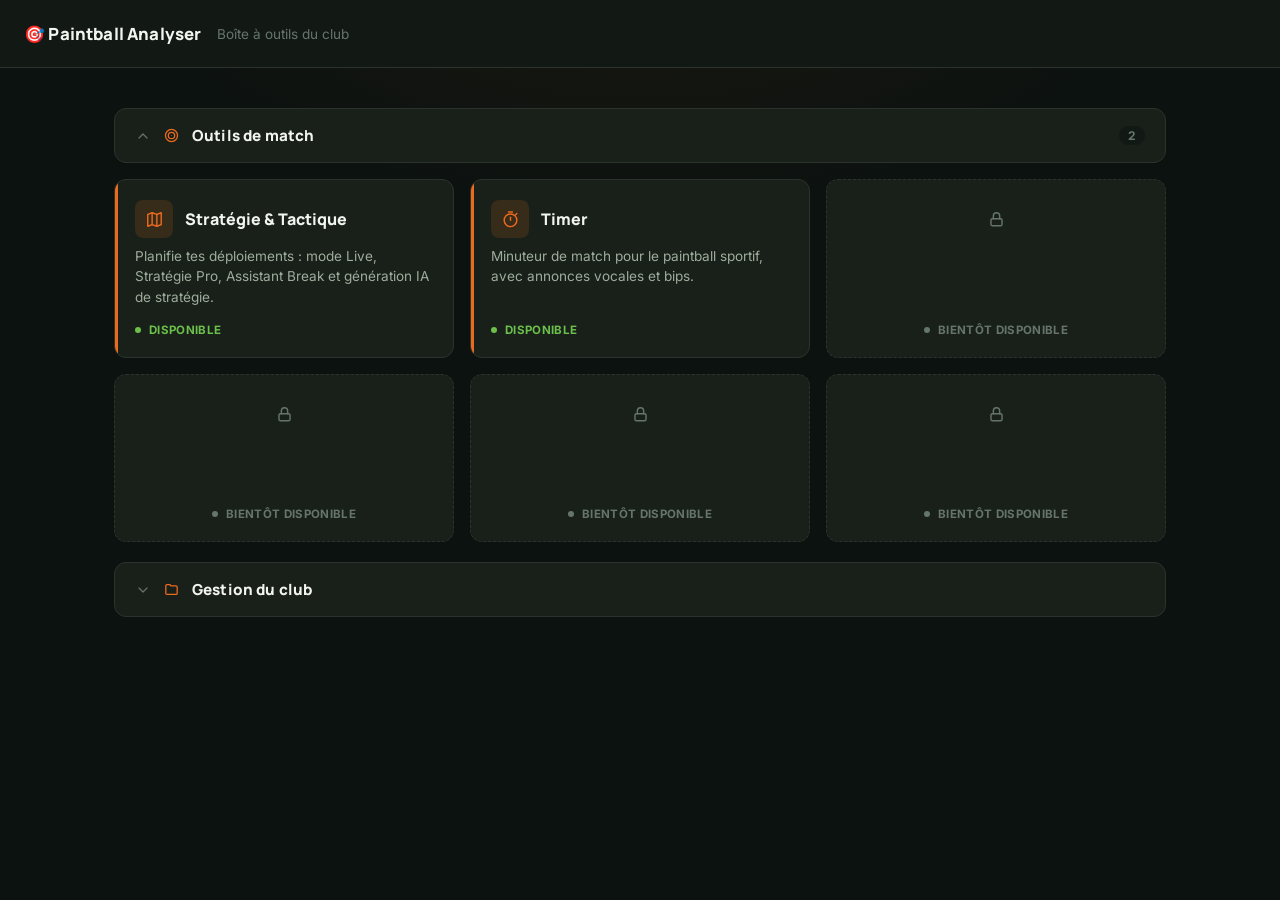
<file: index.html>
<!DOCTYPE html>
<html lang="fr">
<head>
    <meta charset="UTF-8">
    <meta name="viewport" content="width=device-width, initial-scale=1.0">
    <title>Paintball Analyser — Boîte à outils</title>
    <link rel="icon" href="data:image/svg+xml,<svg xmlns=%22http://www.w3.org/2000/svg%22 viewBox=%220 0 100 100%22><text y=%22.9em%22 font-size=%2290%22>🎯</text></svg>">
    <link rel="preconnect" href="https://fonts.googleapis.com">
    <link rel="preconnect" href="https://fonts.gstatic.com" crossorigin>
    <link href="https://fonts.googleapis.com/css2?family=Manrope:wght@700;800&family=Inter:wght@400;500;600;700&display=swap" rel="stylesheet">
    <link rel="stylesheet" href="assets/css/core.css">
    <link rel="stylesheet" href="hub.css">
</head>
<body class="app-bg">
    <svg style="display:none">
        <defs>
            <symbol id="icon-target" viewBox="0 0 24 24"><circle cx="12" cy="12" r="8.5"/><circle cx="12" cy="12" r="4.5"/><circle cx="12" cy="12" r="0.6" fill="currentColor" stroke="none"/></symbol>
            <symbol id="icon-folder" viewBox="0 0 24 24"><path d="M4 6.5A1.5 1.5 0 0 1 5.5 5h4l2 2h7A1.5 1.5 0 0 1 20 8.5v9A1.5 1.5 0 0 1 18.5 19h-13A1.5 1.5 0 0 1 4 17.5v-11Z"/></symbol>
            <symbol id="icon-map" viewBox="0 0 24 24"><path d="M9 3.5 3.5 5.5v15L9 18.5l6 2 5.5-2v-15l-5.5 2-6-2Z"/><path d="M9 3.5v15"/><path d="M15 5.5v15"/></symbol>
            <symbol id="icon-timer" viewBox="0 0 24 24"><circle cx="12" cy="13" r="8"/><path d="M12 13V9"/><path d="M9.5 2.5h5"/><path d="M18.5 6 20 4.5"/></symbol>
            <symbol id="icon-lock" viewBox="0 0 24 24"><rect x="5" y="11" width="14" height="9" rx="2"/><path d="M8 11V7.5a4 4 0 0 1 8 0V11"/></symbol>
            <symbol id="icon-chevron-down" viewBox="0 0 24 24"><path d="m6 9 6 6 6-6"/></symbol>
        </defs>
    </svg>

    <header class="topbar hub-topbar">
        <div class="brand">🎯 Paintball Analyser</div>
        <span class="tagline">Boîte à outils du club</span>
    </header>

    <main class="hub-main" id="toolsGroups"></main>

    <script src="hub.js"></script>
</body>
</html>
</file>
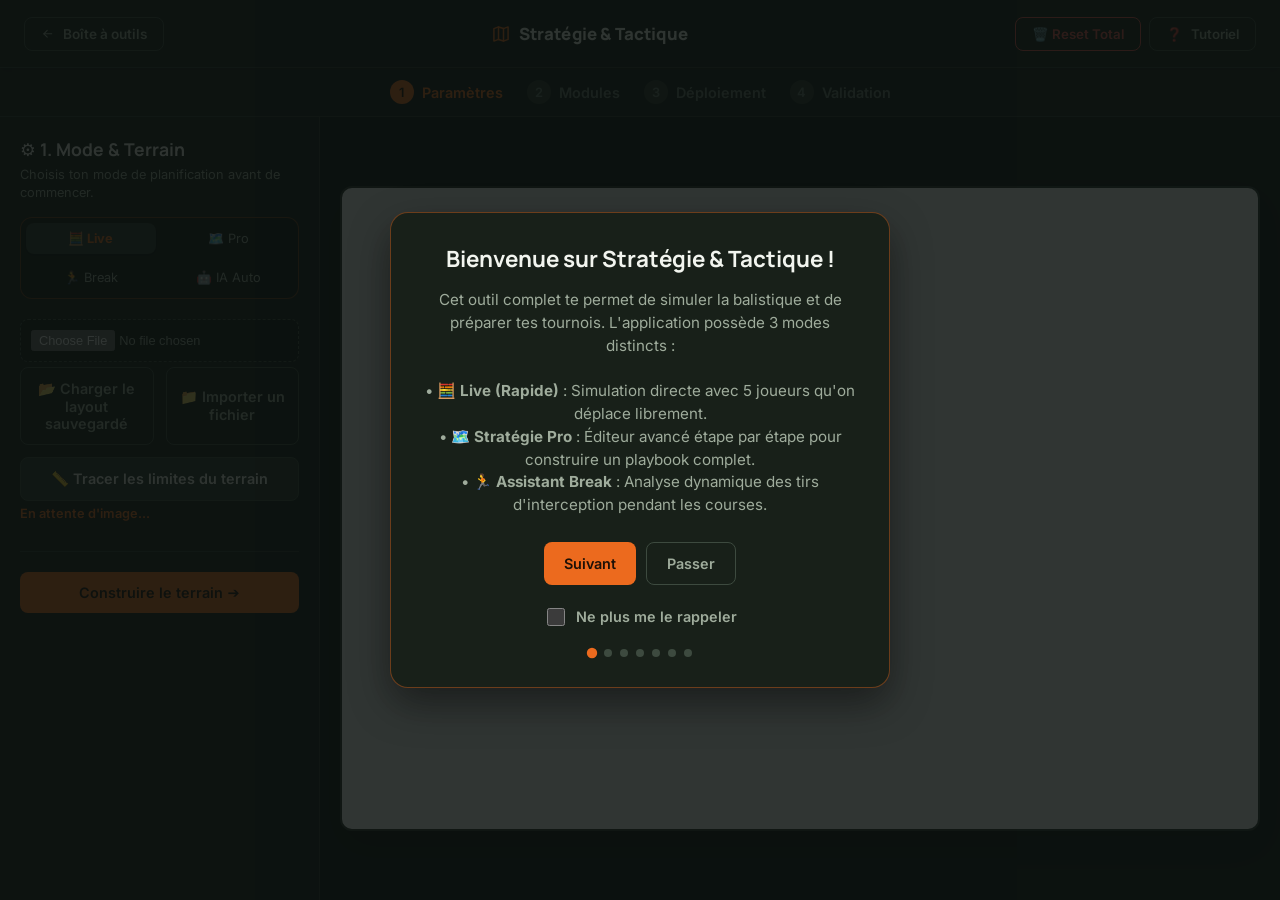
<file: tools/strategie/index.html>
<!DOCTYPE html>
<html lang="fr">
<head>
    <meta charset="UTF-8">
    <meta name="viewport" content="width=device-width, initial-scale=1.0">
    <title>Stratégie & Tactique — Paintball Analyser</title>
    <link rel="icon" href="data:image/svg+xml,<svg xmlns=%22http://www.w3.org/2000/svg%22 viewBox=%220 0 100 100%22><text y=%22.9em%22 font-size=%2290%22>🎯</text></svg>">
    <link rel="preconnect" href="https://fonts.googleapis.com">
    <link rel="preconnect" href="https://fonts.gstatic.com" crossorigin>
    <link href="https://fonts.googleapis.com/css2?family=Manrope:wght@700;800&family=Inter:wght@400;500;600;700&display=swap" rel="stylesheet">
    <link rel="stylesheet" href="../../assets/css/core.css">
    <link rel="stylesheet" href="style.css">
</head>
<body>
    <svg style="display:none">
        <defs>
            <symbol id="icon-arrow-left" viewBox="0 0 24 24"><path d="M19 12H5"/><path d="m11 6-6 6 6 6"/></symbol>
            <symbol id="icon-map" viewBox="0 0 24 24"><path d="M9 3.5 3.5 5.5v15L9 18.5l6 2 5.5-2v-15l-5.5 2-6-2Z"/><path d="M9 3.5v15"/><path d="M15 5.5v15"/></symbol>
        </defs>
    </svg>

    <div id="app">
        <header class="topbar topbar--tool">
            <a href="../../index.html" class="back-link"><svg class="icon"><use href="#icon-arrow-left"/></svg><span class="label">Boîte à outils</span></a>
            <div class="topbar-title hide-label-on-mobile"><svg class="icon"><use href="#icon-map"/></svg><span class="label">Stratégie & Tactique</span></div>
            <div class="topbar-actions">
                <button id="resetBtn" class="btn-danger-outline">🗑️ <span class="label">Reset Total</span></button>
                <button id="tutorialBtn" class="btn-outline topbar-icon-btn">❓<span class="label">Tutoriel</span></button>
            </div>
        </header>

        <nav class="stepper-row">
            <div class="stepper">
                <div class="step active" id="indicator-step1"><span class="step-num">1</span><span class="step-label">Paramètres</span></div>
                <div class="step" id="indicator-step2"><span class="step-num">2</span><span class="step-label">Modules</span></div>
                <div class="step" id="indicator-step3"><span class="step-num">3</span><span class="step-label">Déploiement</span></div>
                <div class="step" id="indicator-step4"><span class="step-num">4</span><span class="step-label">Validation</span></div>
            </div>
        </nav>

        <main class="main-content">
            <aside class="sidebar">

                <div class="step-panel" id="panel-step1">
                    <h3>⚙️ 1. Mode & Terrain</h3>
                    <p class="help-text">Choisis ton mode de planification avant de commencer.</p>
                    
                    <div class="mode-switch mode-switch-grid">
                        <div class="stance-btn active" id="btn-mode-calc" onclick="setAppMode('calc')">🧮 Live</div>
                        <div class="stance-btn" id="btn-mode-strat" onclick="setAppMode('strat')">🗺️ Pro</div>
                        <div class="stance-btn" id="btn-mode-break" onclick="setAppMode('break')">🏃 Break</div>
                        <div class="stance-btn stance-btn-ai" id="btn-mode-ai" onclick="setAppMode('ai')">🤖 IA Auto</div>
                    </div>

                    <input type="file" id="imageInput" accept="image/*" class="file-input file-input-tight">
                    <div class="btn-row">
                        <button class="btn btn-outline btn-compact" onclick="loadLayoutLocal()">📂 Charger le layout sauvegardé</button>
                        <button class="btn btn-outline btn-compact" onclick="document.getElementById('importLayoutInput').click()">📁 Importer un fichier</button>
                        <input type="file" id="importLayoutInput" accept=".json" style="display:none">
                    </div>
                    <button id="drawFieldBtn" class="btn btn-secondary">📏 Tracer les limites du terrain</button>
                    <p id="detectionStatus" class="status-text">En attente d'image...</p>
                    
                    <div class="step-actions">
                        <button class="btn btn-primary" onclick="goToStep(2)">Construire le terrain ➔</button>
                    </div>
                </div>

                <div class="step-panel" id="panel-step2" style="display: none;">
                    <h3>🚧 2. Construction</h3>
                    <p class="help-text">Clique pour poser les modules. <b>Ctrl+Clic</b> pour supprimer.</p>
                    
                    <div class="obstacle-grid">
                        <div class="obstacle-btn active" data-type="snake" data-height="low">🐍 Snake<span class="height-badge height-low">BAS</span></div>
                        <div class="obstacle-btn" data-type="dorito" data-height="high">🔺 Voile<span class="height-badge height-high">HAUT</span></div>
                        <div class="obstacle-btn" data-type="can" data-height="high">🥫 Cannette<span class="height-badge height-high">HAUT</span></div>
                        <div class="obstacle-btn" data-type="temple" data-height="high">⛩️ Temple<span class="height-badge height-high">HAUT</span></div>
                        <div class="obstacle-btn" data-type="brick" data-height="medium">🧱 M/Brique<span class="height-badge height-medium">MOY</span></div>
                        <div class="obstacle-btn" data-type="x" data-height="medium">❌ Star<span class="height-badge height-medium">MOY</span></div>
                        <div class="obstacle-btn" data-type="goat" data-height="low">🐐 Chavrou<span class="height-badge height-low">BAS</span></div>
                        <div class="obstacle-btn" data-type="totem" data-height="high">🗿 Totem<span class="height-badge height-high">HAUT</span></div>
                    </div>

                    <div class="slider-group">
                        <label>Dimensions : <span id="sizeValue" class="accent-text">Taille: 25 | Angle: 0°</span></label>
                        <input type="range" id="sizeSlider" min="15" max="50" value="25">
                        <p class="help-text">Molette = Taille | Shift+Molette = Angle</p>
                    </div>

                    <div class="btn-row btn-row-top">
                        <button class="btn btn-outline btn-compact" onclick="saveLayoutLocal()">💾 Sauvegarder Layout (Local)</button>
                        <button class="btn btn-outline btn-compact" onclick="exportLayout()">📤 Exporter (Fichier)</button>
                    </div>

                    <div class="step-actions">
                        <button class="btn btn-outline" onclick="goToStep(1)">⬅️ Retour</button>
                        <button class="btn btn-primary" onclick="goToStep(3)">Valider Modules 🔒</button>
                    </div>
                </div>

                <div class="step-panel" id="panel-step3" style="display: none;">
                    <h3 id="step3-title">👥 3. Déploiement</h3>
                    <p class="help-text" id="step3-desc">Place tes joueurs. L'analyse est en direct.</p>

                    <div class="tool-group" id="posture-selector">
                        <label>Posture du tireur</label>
                        <div class="stance-selector">
                            <div class="stance-btn active" data-stance="standing">🧍 Debout</div>
                            <div class="stance-btn" data-stance="kneeling">🧎 Genou</div>
                            <div class="stance-btn" data-stance="prone">🤸 Couché</div>
                        </div>
                    </div>

                    <div id="strategy-tools-step3" class="tool-section" style="display: none;">
                        <label class="accent-text">Planification : Joueur <span id="currentPlayerNum">1</span></label>
                        <div class="stance-selector">
                            <div class="stance-btn active" id="btn-tool-place" onclick="setTool('place')">🧍 Placer</div>
                            <div class="stance-btn" id="btn-tool-select" onclick="setTool('select')">🖱️ Lignes</div>
                            <div class="stance-btn" id="btn-tool-arrow" onclick="setTool('arrow')">↗️ Course</div>
                        </div>
                    </div>

                    <div id="break-tools-step3" class="tool-section" style="display: none;">
                        <label class="success-text">Analyse du Break</label>
                        <div class="stance-selector">
                            <div class="stance-btn active" id="btn-tool-break-myrun" onclick="setBreakTool('myrun')">🔵 Notre Course</div>
                            <div class="stance-btn" id="btn-tool-break-opprun" onclick="setBreakTool('opprun')">🔴 Course Adverse</div>
                        </div>
                    </div>

                    <div id="ai-tools-step3" class="tool-section" style="display: none;">
                        <label class="ai-text">Génération IA</label>
                        <p class="help-text help-text-tight">L'IA va analyser les modules et générer un plan de jeu complet.</p>

                        <label class="subtle-label">Personnaliser la menace (Optionnel)</label>
                        <div class="stance-selector stance-selector-spaced">
                            <div class="stance-btn active" id="btn-tool-ai-none" onclick="setAiTool('none')">🖱️ Rien</div>
                            <div class="stance-btn" id="btn-tool-ai-enemy" onclick="setAiTool('enemy')">🔴 Placer Ennemi</div>
                        </div>

                        <div class="stance-selector stance-selector-stack">
                            <button class="btn btn-outline btn-block btn-outline-info" onclick="generateAIStrategy('defensive')">🛡️ Générer Stratégie Défensive</button>
                            <button class="btn btn-outline btn-block btn-outline-danger" onclick="generateAIStrategy('offensive')">⚔️ Générer Stratégie Offensive</button>
                        </div>
                    </div>

                    <div class="shooter-list" id="shooterList"></div>

                    <div class="step-actions" id="actions-calc">
                        <button class="btn btn-outline" onclick="goToStep(2)">⬅️ Retour</button>
                        <button class="btn btn-primary" onclick="goToStep(4)">Terminer ➔</button>
                    </div>
                    <div class="step-actions" id="actions-strat" style="display: none;">
                        <button class="btn btn-success" onclick="nextStrategyPlayer()">Valider Joueur <span id="btnNextPlayerNum">1</span> ➔</button>
                    </div>
                    <div class="step-actions" id="actions-ai" style="display: none;">
                        <button class="btn btn-outline" onclick="goToStep(2)">⬅️ Retour</button>
                        <button class="btn btn-primary" onclick="goToStep(4)">Terminer ➔</button>
                    </div>
                </div>

                <div class="step-panel" id="panel-step4" style="display: none;">
                    <h3>✅ 4. Plan de Jeu</h3>
                    
                    <div id="recap-calc">
                        <p class="help-text">Aperçu en direct validé.</p>
                        <div class="stats-box">
                            <p>Lignes calculées : <strong id="lineCount">0</strong></p>
                        </div>
                    </div>

                    <div id="recap-strat" style="display: none;">
                        <p class="help-text">Playbook de l'équipe prêt à l'emploi.</p>
                        
                        <div class="chat-placeholder">
                            <div class="chat-header">💬 Discussion d'Équipe</div>
                            <div class="chat-body">
                                <em>La messagerie en direct arrivera dans la prochaine mise à jour BDD.</em>
                            </div>
                            <input type="text" placeholder="Écrire un message..." disabled class="chat-input">
                        </div>
                    </div>

                    <div id="recap-break" style="display: none;">
                        <p class="help-text">Analyse d'interception validée.</p>
                        <div class="stats-box stats-box-success">
                            <p>Fenêtres de tir : <strong id="breakLineCount">0</strong></p>
                        </div>
                    </div>

                    <div id="recap-ai" style="display: none;">
                        <p class="help-text">Stratégie IA générée validée.</p>
                        <div class="stats-box stats-box-ai">
                            <p>Joueurs placés automatiquement : <strong>5</strong></p>
                        </div>
                    </div>

                    <div class="step-actions step-actions-column">
                        <button class="btn btn-primary" onclick="exportPlan()">📸 Exporter le Plan (Image)</button>
                        <button class="btn btn-outline" onclick="goToStep(3)">⬅️ Modifier la tactique</button>
                    </div>
                </div>

            </aside>

            <section class="canvas-wrapper">
                <canvas id="canvas" width="1000" height="700"></canvas>
            </section>
        </main>
    </div>

    <!-- TUTORIAL MODAL -->
    <div id="tutorialModal" class="modal-overlay" style="display: none;">
        <div class="modal-content">
            <h2 id="tut-title">Bienvenue</h2>
            <div id="tut-body">
                <p>Chargement...</p>
            </div>
            <div class="modal-actions">
                <button id="tut-prev" class="btn btn-outline" style="display: none;">Précédent</button>
                <button id="tut-next" class="btn btn-primary">Suivant</button>
                <button id="tut-close" class="btn btn-outline">Passer</button>
            </div>
            <label class="tut-dismiss-check">
                <input type="checkbox" id="tut-dismiss">
                <span>Ne plus me le rappeler</span>
            </label>
            <div class="tut-progress">
                <span class="dot active"></span>
                <span class="dot"></span>
                <span class="dot"></span>
                <span class="dot"></span>
                <span class="dot"></span>
            </div>
        </div>
    </div>

    <script src="script.js"></script>
</body>
</html>
</file>
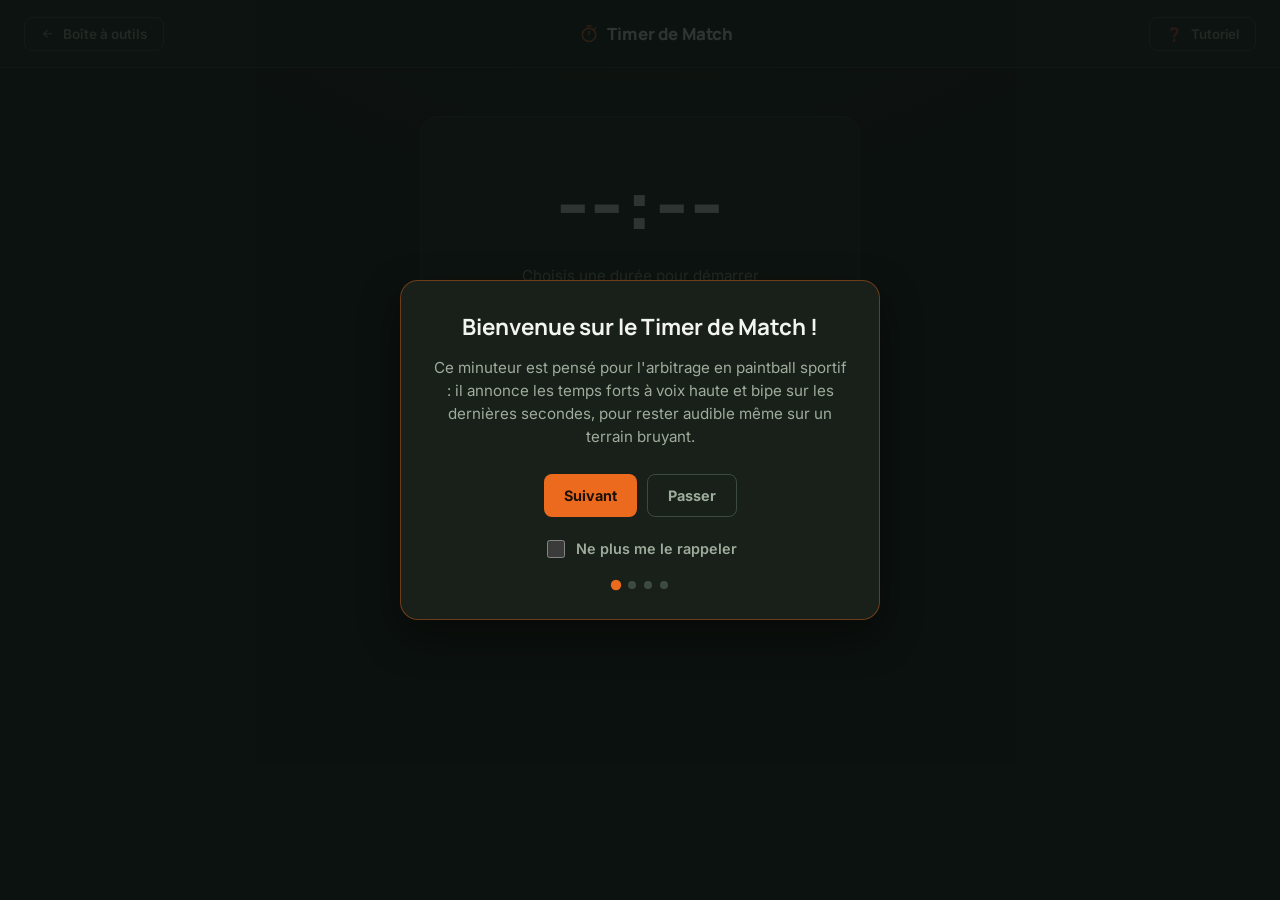
<file: tools/timer/index.html>
<!DOCTYPE html>
<html lang="fr">
<head>
    <meta charset="UTF-8">
    <meta name="viewport" content="width=device-width, initial-scale=1.0">
    <title>Timer de Match — Paintball Analyser</title>
    <link rel="icon" href="data:image/svg+xml,<svg xmlns=%22http://www.w3.org/2000/svg%22 viewBox=%220 0 100 100%22><text y=%22.9em%22 font-size=%2290%22>⏱️</text></svg>">
    <link rel="preconnect" href="https://fonts.googleapis.com">
    <link rel="preconnect" href="https://fonts.gstatic.com" crossorigin>
    <link href="https://fonts.googleapis.com/css2?family=Manrope:wght@700;800&family=Inter:wght@400;500;600;700&display=swap" rel="stylesheet">
    <link rel="stylesheet" href="../../assets/css/core.css">
    <link rel="stylesheet" href="style.css">
</head>
<body class="app-bg">
    <svg style="display:none">
        <defs>
            <symbol id="icon-timer" viewBox="0 0 24 24"><circle cx="12" cy="13" r="8"/><path d="M12 13V9"/><path d="M9.5 2.5h5"/><path d="M18.5 6 20 4.5"/></symbol>
            <symbol id="icon-arrow-left" viewBox="0 0 24 24"><path d="M19 12H5"/><path d="m11 6-6 6 6 6"/></symbol>
            <symbol id="icon-flag" viewBox="0 0 24 24"><path d="M5 21V4"/><path d="M5 4h13l-3 4.5L18 13H5"/></symbol>
            <symbol id="icon-square" viewBox="0 0 24 24"><rect x="6" y="6" width="12" height="12" rx="2"/></symbol>
        </defs>
    </svg>

    <header class="topbar topbar--tool">
        <a href="../../index.html" class="back-link"><svg class="icon"><use href="#icon-arrow-left"/></svg><span class="label">Boîte à outils</span></a>
        <div class="topbar-title"><svg class="icon"><use href="#icon-timer"/></svg><span class="label">Timer de Match</span></div>
        <div class="topbar-actions">
            <button id="tutorialBtn" class="btn-outline topbar-icon-btn">❓<span class="label">Tutoriel</span></button>
        </div>
    </header>

    <main class="timer-main">
        <div class="display-panel">
            <div class="clock" id="clockDisplay">--:--</div>
            <div class="phase-label" id="phaseLabel">Choisis une durée pour démarrer</div>
        </div>

        <div class="durations-grid">
            <button class="duration-btn" data-seconds="120" data-text="Two minutes">2:00</button>
            <button class="duration-btn" data-seconds="60" data-text="One minute">1:00</button>
            <button class="duration-btn" data-seconds="30" data-text="Thirty seconds">0:30</button>
            <button class="duration-btn" data-seconds="20" data-text="Twenty seconds">0:20</button>
            <button class="duration-btn" data-seconds="10" data-text="Ten seconds">0:10</button>
        </div>

        <button id="stopBtn" class="btn-outline stop-btn"><svg class="icon"><use href="#icon-square"/></svg> Arrêter</button>

        <div class="divider"></div>

        <button id="gameFinishedBtn" class="game-finished-btn"><svg class="icon"><use href="#icon-flag"/></svg> Game Finished</button>
    </main>

    <!-- TUTORIAL MODAL -->
    <div id="tutorialModal" class="modal-overlay" style="display: none;">
        <div class="modal-content">
            <h2 id="tut-title">Bienvenue</h2>
            <div id="tut-body">
                <p>Chargement...</p>
            </div>
            <div class="modal-actions">
                <button id="tut-prev" class="btn btn-outline" style="display: none;">Précédent</button>
                <button id="tut-next" class="btn btn-primary">Suivant</button>
                <button id="tut-close" class="btn btn-outline">Passer</button>
            </div>
            <label class="tut-dismiss-check">
                <input type="checkbox" id="tut-dismiss">
                <span>Ne plus me le rappeler</span>
            </label>
            <div class="tut-progress">
                <span class="dot active"></span>
                <span class="dot"></span>
                <span class="dot"></span>
                <span class="dot"></span>
            </div>
        </div>
    </div>

    <script src="script.js"></script>
</body>
</html>
</file>
<file: assets/css/core.css>
/* ========================================================
   PAINTBALL ANALYSER — DESIGN SYSTEM
   Fichier partagé par le hub et tous les outils.
   Ne pas dupliquer ces règles dans les style.css locaux :
   surcharger ou étendre uniquement ce qui est spécifique
   à une page.
   ======================================================== */

:root {
    /* --- Couleurs de fond (thème "terrain de nuit") --- */
    --bg: #0c1210;
    --bg-raised: #121915;
    --panel: #182019;
    --panel-hover: #202a22;
    --border: #2a342c;
    --border-light: #3d4a3f;

    /* --- Texte --- */
    --text: #f2f5ef;
    --text-muted: #9fac9c;
    --text-dim: #66756c;

    /* --- Accent (orange terrain / marqueur) --- */
    --accent: #ec6a1e;
    --accent-hover: #ff8a3d;
    --accent-ink: #1d1006;
    --accent-soft: rgba(236, 106, 30, 0.14);
    --accent-soft-border: rgba(236, 106, 30, 0.4);

    /* --- États sémantiques --- */
    --success: #6bbf4a;
    --success-soft: rgba(107, 191, 74, 0.14);
    --danger: #e2534d;
    --danger-soft: rgba(226, 83, 77, 0.14);

    /* --- Typographie --- */
    --font-display: 'Manrope', 'Segoe UI', system-ui, sans-serif;
    --font-body: 'Inter', 'Segoe UI', system-ui, sans-serif;

    /* --- Échelle d'espacement --- */
    --space-1: 4px;
    --space-2: 8px;
    --space-3: 12px;
    --space-4: 16px;
    --space-5: 20px;
    --space-6: 24px;
    --space-8: 32px;
    --space-10: 40px;
    --space-12: 48px;

    /* --- Rayons --- */
    --radius-sm: 8px;
    --radius-md: 12px;
    --radius-lg: 18px;
    --radius-full: 999px;

    /* --- Élévation --- */
    --shadow-sm: 0 1px 2px rgba(0, 0, 0, 0.4);
    --shadow-md: 0 6px 16px rgba(0, 0, 0, 0.35);
    --shadow-lg: 0 16px 40px rgba(0, 0, 0, 0.45);

    color-scheme: dark;
}

/* ========================================================
   RESET
   ======================================================== */
* { box-sizing: border-box; }
html, body { margin: 0; padding: 0; }
body {
    font-family: var(--font-body);
    background: var(--bg);
    color: var(--text);
    -webkit-font-smoothing: antialiased;
}

h1, h2, h3 {
    font-family: var(--font-display);
    color: var(--text);
    margin: 0;
}

p { margin: 0; }

a { color: inherit; }

button {
    font-family: inherit;
    color: inherit;
}

/* Fond de page commun : aplat sombre + vignette discrète, sans motif générique */
.app-bg {
    min-height: 100vh;
    background:
        radial-gradient(ellipse 900px 500px at 50% -10%, rgba(236, 106, 30, 0.08), transparent 60%),
        var(--bg);
}

:focus-visible {
    outline: 2px solid var(--accent);
    outline-offset: 2px;
}

::selection {
    background: var(--accent-soft-border);
    color: var(--text);
}

/* ========================================================
   ICÔNES
   ======================================================== */
.icon {
    width: 1em;
    height: 1em;
    stroke: currentColor;
    fill: none;
    stroke-width: 1.8;
    stroke-linecap: round;
    stroke-linejoin: round;
    flex-shrink: 0;
}

/* ========================================================
   TOPBAR — partagée par le hub et les outils
   ======================================================== */
.topbar {
    background: var(--bg-raised);
    border-bottom: 1px solid var(--border);
    height: 68px;
    padding: 0 var(--space-6);
    display: flex;
    align-items: center;
    gap: var(--space-4);
    position: relative;
}

.topbar .brand {
    font-family: var(--font-display);
    font-weight: 800;
    font-size: 1.05rem;
    letter-spacing: 0.01em;
    display: flex;
    align-items: center;
    gap: var(--space-2);
    color: var(--text);
}

.topbar .brand .icon {
    width: 22px;
    height: 22px;
    color: var(--accent);
}

/* Modificateur pour la topbar des pages OUTIL (pas le hub) :
   répartit back-link / topbar-title / topbar-actions sur toute
   la largeur. Voir CLAUDE.md "Gabarit de topbar". */
.topbar--tool {
    justify-content: space-between;
    box-shadow: 0 4px 6px -1px rgba(0, 0, 0, 0.1);
}

/* Titre de l'outil dans la topbar d'une page outil (pas le hub) :
   toujours centré entre le back-link et les topbar-actions, quel
   que soit l'outil — voir CLAUDE.md "Gabarit de topbar". */
.topbar-title {
    display: flex;
    align-items: center;
    justify-content: center;
    gap: var(--space-2);
    font-family: var(--font-display);
    font-weight: 800;
    font-size: 1.05rem;
    letter-spacing: 0.01em;
    color: var(--text);
    white-space: nowrap;
    overflow: hidden;
    text-overflow: ellipsis;
    flex: 1;
    min-width: 0;
}

.topbar-title .icon {
    width: 20px;
    height: 20px;
    color: var(--accent);
    flex-shrink: 0;
}

/* À activer par outil si le nom est long et risque de coller au
   back-link ou aux actions sur mobile (voir .tool-title dans
   tools/strategie/style.css pour un exemple d'activation). */
.topbar-title.hide-label-on-mobile {
    /* placeholder ciblé par la media query ci-dessous */
}
@media (max-width: 479px) {
    .topbar-title.hide-label-on-mobile .label { display: none; }
}

.back-link {
    display: inline-flex;
    align-items: center;
    gap: var(--space-2);
    padding: var(--space-2) var(--space-4);
    border-radius: var(--radius-sm);
    font-weight: 600;
    font-size: 0.85rem;
    text-decoration: none;
    color: var(--text-muted);
    border: 1px solid var(--border-light);
    transition: border-color 0.15s, color 0.15s, background 0.15s;
    flex-shrink: 0;
}

.back-link:hover {
    background: var(--panel-hover);
    border-color: var(--border-light);
    color: var(--text);
}

/* Sur mobile, le libellé disparaît : il ne reste que la flèche,
   pour ne jamais entrer en collision avec le titre de la page. */
@media (max-width: 479px) {
    .back-link .label { display: none; }
    .back-link { padding: var(--space-2); }
}

/* Groupe d'actions à droite de la topbar (Tutoriel, Reset...) */
.topbar-actions {
    display: flex;
    align-items: center;
    gap: var(--space-2);
    flex-shrink: 0;
}

.topbar-icon-btn {
    padding: var(--space-2) var(--space-4);
    border-radius: var(--radius-sm);
    cursor: pointer;
    font-weight: 600;
    display: inline-flex;
    align-items: center;
    gap: var(--space-2);
}

@media (max-width: 479px) {
    .topbar-icon-btn .label { display: none; }
    .topbar-icon-btn { padding: var(--space-2); }
}

/* ========================================================
   BOUTONS
   ======================================================== */
.btn {
    display: inline-flex;
    align-items: center;
    justify-content: center;
    gap: var(--space-2);
    border: none;
    border-radius: var(--radius-sm);
    padding: var(--space-3) var(--space-5);
    font-weight: 700;
    font-size: 0.9rem;
    cursor: pointer;
    transition: background 0.15s, border-color 0.15s, color 0.15s, transform 0.1s;
}

.btn:active { transform: translateY(1px); }

.btn-primary {
    background: var(--accent);
    color: var(--accent-ink);
}
.btn-primary:hover { background: var(--accent-hover); }

.btn-outline {
    background: transparent;
    color: var(--text-muted);
    border: 1px solid var(--border-light);
}
.btn-outline:hover { background: var(--panel-hover); color: var(--text); }

.btn-danger {
    background: transparent;
    border: 2px solid var(--danger);
    color: var(--danger);
}
.btn-danger:hover { background: var(--danger); color: var(--text); }

/* ========================================================
   BREAKPOINTS DE RÉFÉRENCE (mobile-first)
   --bp-sm : 480px  (grand téléphone)
   --bp-md : 768px  (tablette)
   --bp-lg : 1024px (petit écran / tablette paysage)
   --bp-xl : 1280px (bureau)
   ======================================================== */
</file>
<file: hub.css>
/* ========================================================
   HUB — page d'accueil
   Les tokens et composants partagés (topbar, boutons, icônes)
   viennent de assets/css/core.css. Ce fichier ne contient que
   ce qui est spécifique au hub.
   ======================================================== */

.hub-topbar .tagline {
    font-size: 0.85rem;
    color: var(--text-dim);
    display: none;
}

@media (min-width: 560px) {
    .hub-topbar .tagline { display: block; }
}

/* ========================================================
   CONTENU
   ======================================================== */
.hub-main {
    max-width: 1100px;
    margin: 0 auto;
    padding: var(--space-8) var(--space-5) var(--space-12);
}

@media (min-width: 768px) {
    .hub-main { padding: var(--space-10) var(--space-6) var(--space-12); }
}

/* ========================================================
   BOÎTES DÉPLIANTES — regroupent les outils par type
   (outils de match, gestion du club...)
   ======================================================== */
.tool-group {
    margin-bottom: var(--space-5);
}

.tool-group summary {
    list-style: none;
    cursor: pointer;
    display: flex;
    align-items: center;
    gap: var(--space-3);
    padding: var(--space-4) var(--space-5);
    background: var(--panel);
    border: 1px solid var(--border);
    border-radius: var(--radius-md);
    transition: background 0.15s, border-color 0.15s;
}

.tool-group summary::-webkit-details-marker { display: none; }
.tool-group summary::marker { content: ''; display: none; }

.tool-group summary:hover {
    background: var(--panel-hover);
    border-color: var(--border-light);
}

.tool-group .chevron {
    width: 16px;
    height: 16px;
    color: var(--text-dim);
    transition: transform 0.2s;
    flex-shrink: 0;
}

.tool-group[open] .chevron { transform: rotate(180deg); }

.tool-group .group-icon {
    width: 17px;
    height: 17px;
    color: var(--accent);
    flex-shrink: 0;
}

.tool-group .group-title {
    font-family: var(--font-display);
    font-weight: 800;
    font-size: 0.95rem;
    letter-spacing: 0.01em;
    color: var(--text);
}

.tool-group .group-count {
    margin-left: auto;
    background: var(--bg-raised);
    color: var(--text-dim);
    font-size: 0.75rem;
    font-weight: 700;
    padding: 2px 9px;
    border-radius: var(--radius-full);
}

.tool-group .tools-grid {
    margin-top: var(--space-4);
    animation: fadeIn 0.2s ease-in-out;
}

@keyframes fadeIn {
    from { opacity: 0; transform: translateY(-4px); }
    to { opacity: 1; transform: translateY(0); }
}

.tools-grid {
    display: grid;
    grid-template-columns: 1fr;
    gap: var(--space-4);
}

@media (min-width: 560px) {
    .tools-grid { grid-template-columns: repeat(2, 1fr); }
}

@media (min-width: 1024px) {
    .tools-grid { grid-template-columns: repeat(3, 1fr); }
}

.tool-card {
    background: var(--panel);
    border: 1px solid var(--border);
    border-radius: var(--radius-md);
    padding: var(--space-5);
    min-height: 168px;
    display: flex;
    flex-direction: column;
    gap: var(--space-2);
    text-decoration: none;
    color: inherit;
    position: relative;
    overflow: hidden;
    transition: border-color 0.15s, background 0.15s, transform 0.15s, box-shadow 0.15s;
}

.tool-card::before {
    content: '';
    position: absolute;
    top: 0; left: 0; bottom: 0;
    width: 3px;
    background: transparent;
    transition: background 0.15s;
}

.tool-card .row {
    display: flex;
    align-items: center;
    gap: var(--space-3);
}

.tool-card .icon-badge {
    width: 38px;
    height: 38px;
    border-radius: var(--radius-sm);
    display: flex;
    align-items: center;
    justify-content: center;
    flex-shrink: 0;
    background: var(--bg-raised);
    color: var(--text-muted);
}

.tool-card .icon-badge .icon { width: 19px; height: 19px; }

.tool-card h3 {
    font-family: var(--font-display);
    font-size: 1rem;
    font-weight: 800;
    color: var(--text);
}

.tool-card p {
    font-size: 0.85rem;
    color: var(--text-muted);
    line-height: 1.5;
}

.tool-card .status {
    margin-top: auto;
    padding-top: var(--space-2);
    font-size: 0.72rem;
    font-weight: 700;
    letter-spacing: 0.03em;
    text-transform: uppercase;
    display: flex;
    align-items: center;
    gap: var(--space-2);
}

.tool-card .status::before {
    content: '';
    width: 6px;
    height: 6px;
    border-radius: 50%;
    background: currentColor;
}

.tool-card.active::before { background: var(--accent); }
.tool-card.active .icon-badge { background: var(--accent-soft); color: var(--accent); }
.tool-card.active .status { color: var(--success); }
.tool-card.active { cursor: pointer; }

.tool-card.active:hover {
    background: var(--panel-hover);
    border-color: var(--border-light);
    transform: translateY(-2px);
    box-shadow: var(--shadow-md);
}

.tool-card.disabled { color: var(--text-dim); }
.tool-card.disabled .status { color: var(--text-dim); }
.tool-card.disabled h3 { color: var(--text-muted); }

.tool-card.empty {
    border-style: dashed;
    align-items: center;
    justify-content: center;
    min-height: 120px;
}

.tool-card.empty .icon-badge { background: transparent; color: var(--text-dim); }

.tool-card.empty .status {
    padding-top: 0;
    color: var(--text-dim);
}

@media (min-width: 1024px) {
    .tool-card.empty { min-height: 168px; }
}
</file>
<file: tools/strategie/style.css>
/* ========================================================
   STRATÉGIE & TACTIQUE
   Les tokens, la topbar et les boutons de base viennent de
   assets/css/core.css. Ce fichier étend ces composants pour
   les besoins spécifiques de cet outil (stepper, sidebar,
   canvas, obstacles, modal tutoriel...).
   ======================================================== */

:root {
    --ai-accent: #a855f7;
    --ai-soft: rgba(168, 85, 247, 0.14);
    --info: #3b82f6;
    --info-soft: rgba(59, 130, 246, 0.14);
}

body {
    font-family: var(--font-body);
    background: var(--bg);
    color: var(--text);
    height: 100vh;
    overflow: hidden;
}

#app { display: flex; flex-direction: column; height: 100vh; }

/* ========================================================
   TOPBAR — étend le composant partagé (voir core.css et
   CLAUDE.md "Gabarit de topbar")
   ======================================================== */
.btn-danger-outline {
    background: transparent;
    color: var(--danger);
    border: 1px solid var(--danger);
    padding: var(--space-2) var(--space-4);
    border-radius: var(--radius-sm);
    cursor: pointer;
    font-weight: 600;
}
.btn-danger-outline:hover { background: var(--danger); color: var(--text); }

/* STEPPER — seconde ligne dédiée, sous la topbar */
.stepper-row {
    background: var(--bg-raised);
    border-bottom: 1px solid var(--border);
    padding: var(--space-3) var(--space-6);
    display: flex;
    justify-content: center;
    overflow-x: auto;
    scrollbar-width: none;
}
.stepper-row::-webkit-scrollbar { display: none; }

.stepper {
    display: flex;
    gap: var(--space-6);
}

.step {
    color: var(--text-dim);
    font-weight: 600;
    display: flex;
    align-items: center;
    gap: var(--space-2);
    transition: 0.3s;
    white-space: nowrap;
    font-size: 0.9rem;
}
.step-num {
    display: inline-flex;
    justify-content: center;
    align-items: center;
    width: 24px;
    height: 24px;
    background: var(--border);
    border-radius: 50%;
    font-size: 0.8rem;
    flex-shrink: 0;
}
.step.active { color: var(--accent); }
.step.active .step-num { background: var(--accent); color: var(--accent-ink); }

/* MAIN CONTENT */
.main-content { display: flex; flex: 1; overflow: hidden; }

/* SIDEBAR */
.sidebar {
    width: 320px;
    flex-shrink: 0;
    background: var(--bg-raised);
    border-right: 1px solid var(--border);
    padding: var(--space-5);
    display: flex;
    flex-direction: column;
    overflow-y: auto;
}
.step-panel { animation: fadeIn 0.3s ease-in-out; }
@keyframes fadeIn { from { opacity: 0; transform: translateY(10px); } to { opacity: 1; transform: translateY(0); } }

h3 { font-family: var(--font-display); font-size: 1.1rem; margin-bottom: 5px; color: var(--text); }
.help-text { font-size: 0.8rem; color: var(--text-muted); margin-bottom: 15px; line-height: 1.4; }
.help-text-tight { margin-bottom: var(--space-2); }
label { display: block; font-size: 0.85rem; font-weight: 600; color: var(--text); margin-bottom: 8px; margin-top: 15px; }
.subtle-label { margin-bottom: 5px; font-size: 0.85rem; color: var(--text-muted); font-weight: 600; }
.accent-text { color: var(--accent); font-weight: bold; }
.success-text { color: var(--success); }
.ai-text { color: var(--ai-accent); }

.tool-section {
    margin-top: var(--space-5);
    border-top: 1px solid var(--border);
    padding-top: var(--space-4);
}

/* INPUTS & BOUTONS */
.file-input { background: var(--bg); padding: 10px; border-radius: var(--radius-sm); border: 1px dashed var(--border-light); width: 100%; color: var(--text-muted); font-size: 0.8rem; margin-bottom: 10px; }
.file-input-tight { margin-bottom: 5px; }
.status-text { font-size: 0.8rem; color: var(--accent); margin-top: 5px; font-weight: 600;}

.btn-row { display: flex; gap: var(--space-3); margin-bottom: var(--space-3); }
.btn-row-top { margin-top: var(--space-4); margin-bottom: 0; }
.btn-compact { font-size: 0.8rem; padding: var(--space-2); flex: 1; }

.btn { width: 100%; padding: var(--space-3); border: none; border-radius: var(--radius-sm); font-weight: 600; font-size: 0.9rem; cursor: pointer; transition: 0.2s; display: flex; justify-content: center; align-items: center; gap: var(--space-2); }
.btn-block { width: 100%; }
.btn-primary { background: var(--accent); color: var(--accent-ink); }
.btn-primary:hover { background: var(--accent-hover); }
.btn-secondary { background: var(--border); color: var(--text); border: 1px solid var(--border-light); }
.btn-secondary:hover { background: var(--border-light); }
.btn-success { background: var(--success); color: var(--accent-ink); }
.btn-success:hover { filter: brightness(1.1); }
.btn-outline { background: transparent; color: var(--text-muted); border: 1px solid var(--border-light); }
.btn-outline:hover { background: var(--border); color: var(--text); }
.btn-outline-info { border-color: var(--info); color: var(--info); }
.btn-outline-info:hover { background: var(--info-soft); color: var(--info); }
.btn-outline-danger { border-color: var(--danger); color: var(--danger); }
.btn-outline-danger:hover { background: var(--danger-soft); color: var(--danger); }

.step-actions { display: flex; gap: 10px; margin-top: 30px; border-top: 1px solid var(--border); padding-top: 20px; }
.step-actions-column { flex-direction: column; gap: var(--space-3); }

/* MODE SWITCH */
.mode-switch { display: flex; background: var(--bg); padding: 5px; border-radius: var(--radius-md); margin-bottom: 20px; border: 1px solid var(--accent-soft-border); }
.mode-switch-grid { flex-wrap: wrap; gap: var(--space-2); }
.mode-switch-grid .stance-btn { flex: 1 1 45%; }
.stance-btn-ai.active,
.stance-btn-ai:hover { color: var(--ai-accent); }

/* GRILLES & SELECTEURS (AVEC BADGES) */
.obstacle-grid { display: grid; grid-template-columns: 1fr 1fr; gap: 8px; }
.obstacle-btn { position: relative; background: var(--bg); border: 1px solid var(--border); padding: 12px 10px; border-radius: var(--radius-sm); text-align: center; font-size: 0.8rem; cursor: pointer; color: var(--text-muted); transition: 0.2s; }
.obstacle-btn:hover { border-color: var(--accent); color: var(--text); }
.obstacle-btn.active { background: var(--accent-soft); border-color: var(--accent); color: var(--text); font-weight: bold; }

/* Badges de hauteur */
.height-badge { position: absolute; top: 2px; right: 2px; color: white; padding: 2px 4px; border-radius: 3px; font-size: 0.55rem; font-weight: bold; letter-spacing: 0.5px; }
.height-low { background: #16a34a; }
.height-medium { background: #ea580c; }
.height-high { background: #dc2626; }

.slider-group { margin-top: 20px; background: var(--bg); padding: 15px; border-radius: var(--radius-sm); border: 1px solid var(--border);}
input[type=range] { width: 100%; cursor: pointer; accent-color: var(--accent); }

.stance-selector { display: flex; gap: 5px; background: var(--bg); padding: 5px; border-radius: var(--radius-md); }
.stance-selector-spaced { margin-bottom: 15px; }
.stance-selector-stack { flex-direction: column; gap: 10px; width: 100%; }
.stance-btn { flex: 1; text-align: center; padding: 8px; border-radius: var(--radius-sm); font-size: 0.8rem; cursor: pointer; color: var(--text-muted); transition: 0.2s; }
.stance-btn.active { background: var(--border); color: var(--accent); font-weight: bold; box-shadow: var(--shadow-sm); }

/* JOUEURS LISTE */
.shooter-list { margin-top: 15px; display: flex; flex-direction: column; gap: 8px; }
.shooter-item { background: var(--bg); border: 1px solid var(--border); padding: 10px; border-radius: var(--radius-sm); display: flex; justify-content: space-between; align-items: center; font-size: 0.85rem; }
.shooter-delete { background: var(--danger); color: white; border: none; width: 24px; height: 24px; border-radius: 4px; cursor: pointer; }

.stats-box { margin-top: 20px; background: var(--bg); padding: 15px; border-radius: var(--radius-sm); font-size: 0.85rem; text-align: center; border: 1px dashed var(--border-light); border-left: 3px solid var(--accent); }
.stats-box-success { border-left-color: var(--success); }
.stats-box-ai { border-left-color: var(--ai-accent); }

/* CANVAS AREA */
.canvas-wrapper { flex: 1; display: flex; justify-content: center; align-items: center; background: var(--bg); padding: 20px; overflow: auto; }
canvas { background: #ffffff; border-radius: var(--radius-md); box-shadow: var(--shadow-lg); border: 2px solid var(--border); cursor: crosshair; max-width: 100%; height: auto; }

/* CHAT (step 4, mode Pro) */
.chat-placeholder {
    margin-top: 20px;
    background: var(--panel);
    border: 1px dashed var(--accent-soft-border);
    border-radius: var(--radius-sm);
    padding: 15px;
}
.chat-header {
    font-weight: bold;
    color: var(--accent);
    margin-bottom: 10px;
    font-size: 0.9rem;
    border-bottom: 1px solid var(--border);
    padding-bottom: 5px;
}
.chat-body {
    font-size: 0.8rem;
    color: var(--text-muted);
    min-height: 80px;
    display: flex;
    align-items: center;
    text-align: center;
}
.chat-input {
    width: 100%;
    padding: 8px;
    margin-top: 10px;
    background: var(--bg);
    border: 1px solid var(--border);
    border-radius: 4px;
    color: var(--text-dim);
}

/* TUTORIAL MODAL */
.modal-overlay {
    position: fixed; top: 0; left: 0; width: 100%; height: 100%;
    background: rgba(12, 18, 16, 0.85);
    display: flex; justify-content: center; align-items: center;
    z-index: 1000;
    padding: var(--space-4);
}
.modal-content {
    background: var(--panel); padding: 30px; border-radius: var(--radius-lg);
    width: 100%; max-width: 500px;
    border: 1px solid var(--accent-soft-border);
    box-shadow: var(--shadow-lg);
    text-align: center;
    animation: fadeIn 0.3s ease-in-out;
}
.modal-content h2 { font-family: var(--font-display); color: var(--text); margin-bottom: 15px; font-size: 1.4rem; }
.modal-content p { color: var(--text-muted); font-size: 0.95rem; line-height: 1.5; margin-bottom: 25px; }
.modal-actions { display: flex; gap: 10px; justify-content: center; margin-bottom: 20px; flex-wrap: wrap; }
.modal-actions .btn { width: auto; padding-left: var(--space-5); padding-right: var(--space-5); }
.tut-dismiss-check { display: flex; align-items: center; justify-content: center; gap: 8px; margin: 0 auto 20px; cursor: pointer; color: var(--text-muted); font-size: 0.9rem; font-weight: 600; }
.tut-dismiss-check:hover { color: var(--text); }
.tut-dismiss-check input { width: 18px; height: 18px; accent-color: var(--accent); cursor: pointer; }
.tut-progress { display: flex; justify-content: center; gap: 8px; }
.tut-progress .dot { width: 8px; height: 8px; background: var(--border-light); border-radius: 50%; transition: 0.3s; }
.tut-progress .dot.active { background: var(--accent); transform: scale(1.3); }

/* ========================================================
   RESPONSIVE — tablette / téléphone
   En dessous de 900px, la sidebar fixe + canvas côte à côte
   ne fonctionne plus : on repasse en flux vertical normal et
   on laisse la page défiler.
   ======================================================== */
@media (max-width: 900px) {
    body { height: auto; overflow: visible; }
    #app { height: auto; min-height: 100vh; }

    .topbar { padding: 0 var(--space-4); }
    .stepper-row { justify-content: flex-start; padding: var(--space-3) var(--space-4); }
    .topbar-icon-btn .label,
    .btn-danger-outline .label { display: none; }

    .main-content { flex-direction: column; overflow: visible; }

    .sidebar {
        width: 100%;
        border-right: none;
        border-bottom: 1px solid var(--border);
        max-height: none;
        overflow-y: visible;
    }

    .canvas-wrapper {
        overflow: visible;
        padding: var(--space-4);
        min-height: 60vh;
    }
}

@media (max-width: 480px) {
    .stepper { gap: var(--space-3); }
    .step-label { display: none; }
}
</file>
<file: tools/timer/style.css>
/* ========================================================
   TIMER — les tokens et la topbar viennent de
   assets/css/core.css. Ce fichier ne contient que ce qui
   est spécifique à cet outil.
   ======================================================== */

/* TUTORIAL MODAL */
.modal-overlay {
    position: fixed; top: 0; left: 0; width: 100%; height: 100%;
    background: rgba(12, 18, 16, 0.85);
    display: flex; justify-content: center; align-items: center;
    z-index: 1000;
    padding: var(--space-4);
}
.modal-content {
    background: var(--panel); padding: 30px; border-radius: var(--radius-lg);
    width: 100%; max-width: 480px;
    border: 1px solid var(--accent-soft-border);
    box-shadow: var(--shadow-lg);
    text-align: center;
}
.modal-content h2 { font-family: var(--font-display); color: var(--text); margin-bottom: 15px; font-size: 1.4rem; }
.modal-content p { color: var(--text-muted); font-size: 0.95rem; line-height: 1.5; margin-bottom: 25px; }
.modal-actions { display: flex; gap: 10px; justify-content: center; margin-bottom: 20px; flex-wrap: wrap; }
.modal-actions .btn { width: auto; padding-left: var(--space-5); padding-right: var(--space-5); }
.tut-dismiss-check { display: flex; align-items: center; justify-content: center; gap: 8px; margin: 0 auto 20px; cursor: pointer; color: var(--text-muted); font-size: 0.9rem; font-weight: 600; }
.tut-dismiss-check:hover { color: var(--text); }
.tut-dismiss-check input { width: 18px; height: 18px; accent-color: var(--accent); cursor: pointer; }
.tut-progress { display: flex; justify-content: center; gap: 8px; }
.tut-progress .dot { width: 8px; height: 8px; background: var(--border-light); border-radius: 50%; transition: 0.3s; }
.tut-progress .dot.active { background: var(--accent); transform: scale(1.3); }

.btn-success { background: var(--success); color: var(--accent-ink); }
.btn-success:hover { filter: brightness(1.1); }

.timer-main {
    max-width: 480px;
    margin: 0 auto;
    padding: var(--space-8) var(--space-5) var(--space-12);
    display: flex;
    flex-direction: column;
    align-items: center;
    gap: var(--space-6);
}

@media (min-width: 768px) {
    .timer-main { padding-top: var(--space-12); gap: var(--space-8); }
}

.display-panel {
    background: var(--panel);
    border: 1px solid var(--border);
    border-radius: var(--radius-lg);
    width: 100%;
    padding: var(--space-8) var(--space-5);
    text-align: center;
    box-shadow: var(--shadow-sm);
}

.clock {
    font-family: var(--font-display);
    font-size: clamp(3.2rem, 14vw, 5rem);
    font-weight: 800;
    font-variant-numeric: tabular-nums;
    letter-spacing: 0.01em;
    color: var(--text);
}

.clock.warning { color: var(--danger); }

.phase-label {
    margin-top: var(--space-2);
    color: var(--text-muted);
    font-size: 0.95rem;
    min-height: 1.2em;
}

.durations-grid {
    display: grid;
    grid-template-columns: repeat(3, 1fr);
    gap: var(--space-3);
    width: 100%;
}

@media (min-width: 400px) {
    .durations-grid { grid-template-columns: repeat(5, 1fr); }
}

.duration-btn {
    background: var(--panel);
    border: 1px solid var(--border-light);
    color: var(--text);
    border-radius: var(--radius-sm);
    padding: var(--space-4) var(--space-2);
    font-size: 1.05rem;
    font-weight: 700;
    font-variant-numeric: tabular-nums;
    cursor: pointer;
    transition: 0.15s;
}

.duration-btn:hover { background: var(--panel-hover); border-color: var(--accent); color: var(--accent); }
.duration-btn.running { border-color: var(--accent); color: var(--accent); background: var(--accent-soft); }

.stop-btn {
    width: 100%;
    padding: var(--space-3);
}

.divider {
    width: 100%;
    height: 1px;
    background: var(--border);
}

.game-finished-btn {
    width: 100%;
    padding: var(--space-5);
    border-radius: var(--radius-md);
    background: transparent;
    border: 2px solid var(--danger);
    color: var(--danger);
    font-size: 1.1rem;
    font-weight: 800;
    letter-spacing: 0.01em;
    cursor: pointer;
    transition: 0.15s;
    display: flex;
    align-items: center;
    justify-content: center;
    gap: var(--space-2);
}

.game-finished-btn .icon { width: 20px; height: 20px; }

.game-finished-btn:hover { background: var(--danger); color: var(--text); }
</file>
